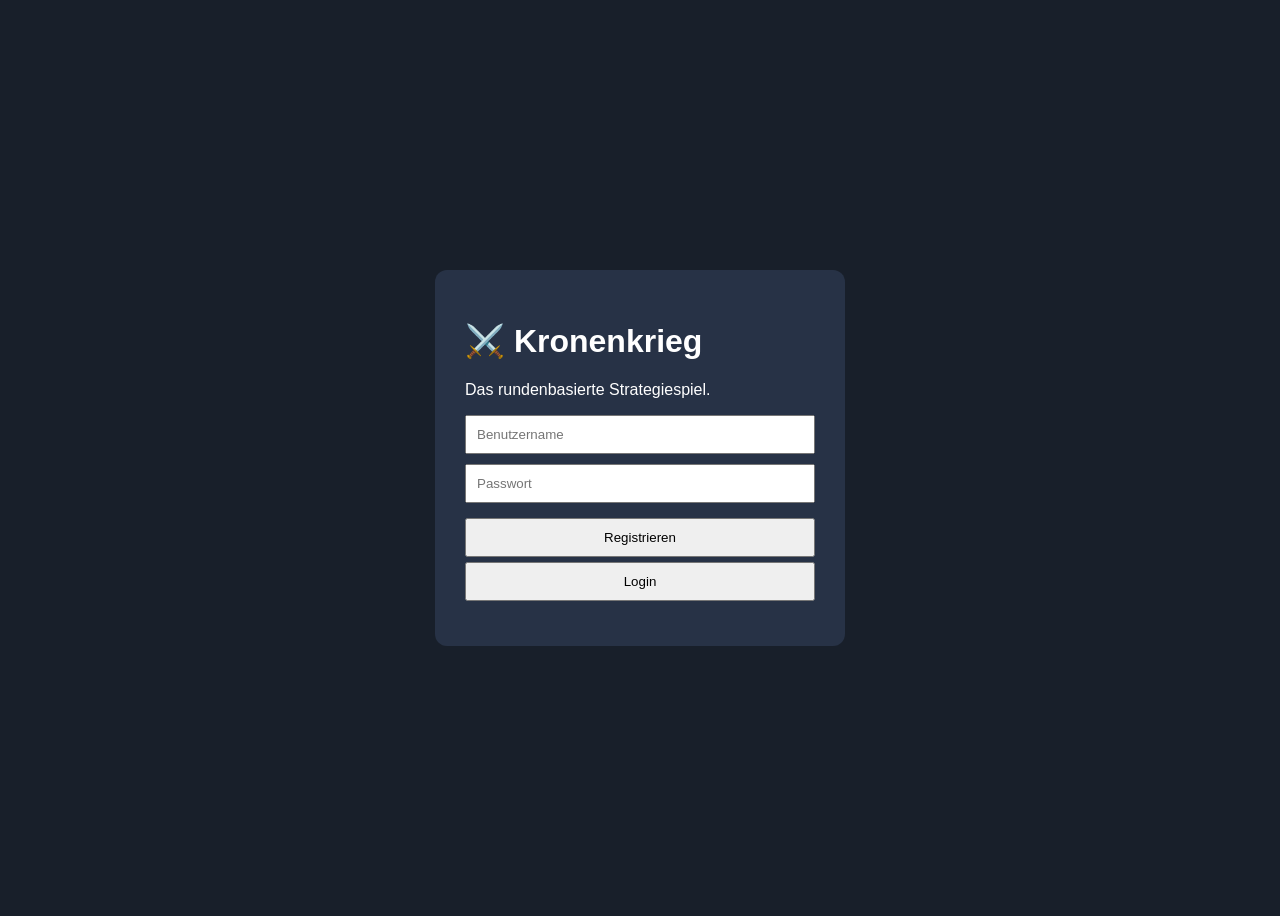
<file: index.html>
<!DOCTYPE html>
<html lang="de">
<head>
<meta charset="UTF-8">
<meta name="viewport" content="width=device-width, initial-scale=1.0">
<title>Kronenkrieg</title>

<style>
body{
    background:#181f2a;
    color:white;
    font-family:Arial;
    display:flex;
    justify-content:center;
    align-items:center;
    height:100vh;
}

.card{
    background:#273246;
    padding:30px;
    border-radius:12px;
    width:350px;
}

input{
    width:100%;
    margin-bottom:10px;
    padding:10px;
    box-sizing:border-box;
}

button{
    width:100%;
    padding:10px;
    margin-top:5px;
}

#message{
    margin-top:15px;
}
</style>

</head>
<body>

<div class="card">

<h1>⚔️ Kronenkrieg</h1>

<p>
Das rundenbasierte Strategiespiel.
</p>

<input id="username" placeholder="Benutzername">

<input
 id="password"
 type="password"
 placeholder="Passwort">

<button onclick="register()">
Registrieren
</button>
    <button onclick="login()">
Login
</button>

<div id="message"></div>

</div>

<script>

async function register(){

    const username =
      document.getElementById("username").value;

    const password =
      document.getElementById("password").value;

    const response =
      await fetch(
        "https://kronenkrieg-api.falkojaeger92.workers.dev/register",
        {
          method:"POST",

          headers:{
            "Content-Type":"application/json"
          },

          body:JSON.stringify({
            username,
            password
          })
        }
      );

    const data =
      await response.json();

    document.getElementById("message")
    .innerText =
    JSON.stringify(data);
}
async function login(){

    const username =
      document.getElementById("username").value;

    const password =
      document.getElementById("password").value;

    const response = await fetch(
        "https://kronenkrieg-api.falkojaeger92.workers.dev/login",
        {
            method:"POST",
            headers:{
                "Content-Type":"application/json"
            },
            body:JSON.stringify({
                username,
                password
            })
        }
    );

    const data = await response.json();

    if(data.token){

        localStorage.setItem(
            "token",
            data.token
        );

        window.location.href =
            "dashboard.html";
    }else{

        document.getElementById(
            "message"
        ).innerText =
        data.error || "Login fehlgeschlagen";
    }
}

</script>

</body>
</html>
</file>
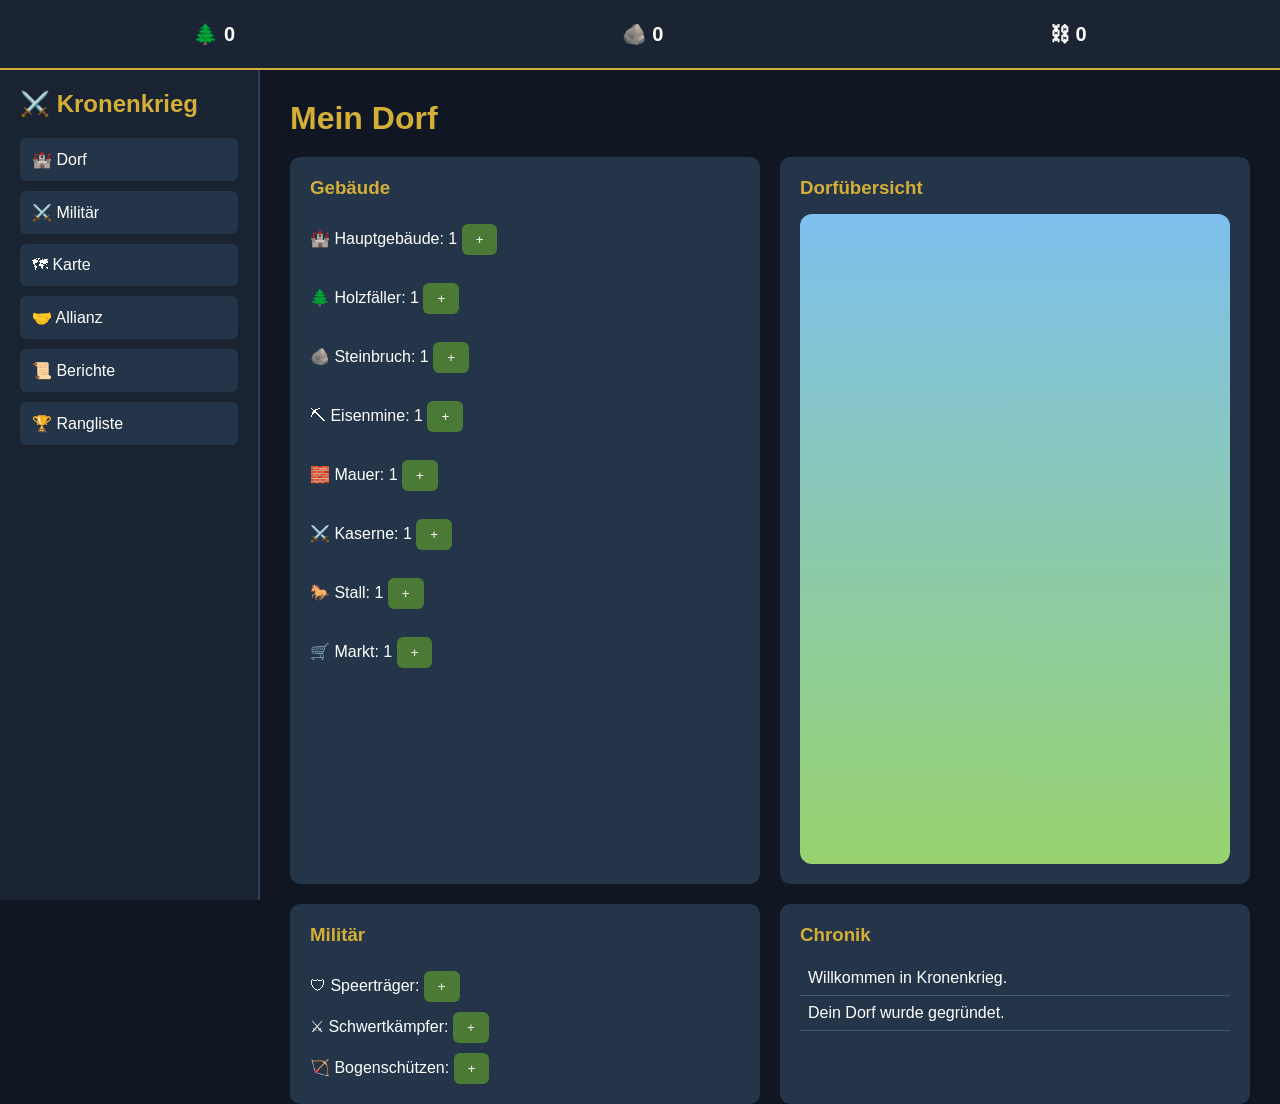
<file: dashboard.html>
<!DOCTYPE html>
<html lang="de">
<head>
<meta charset="UTF-8">
<meta name="viewport" content="width=device-width, initial-scale=1.0">
<title>Kronenkrieg</title>

<style>

*{
    margin:0;
    padding:0;
    box-sizing:border-box;
}

body{
    font-family:Arial, sans-serif;
    background:#101722;
    color:white;
}

.topbar{

    height:70px;

    background:#1a2433;

    display:flex;

    justify-content:space-around;

    align-items:center;

    border-bottom:2px solid #d4af37;
}

.resource{

    font-size:20px;
    font-weight:bold;
}

.layout{

    display:flex;
    height:calc(100vh - 70px);
}

.sidebar{

    width:260px;

    background:#192332;

    padding:20px;

    border-right:2px solid #2d405a;
}

.sidebar h2{

    color:#d4af37;

    margin-bottom:20px;
}

.menu-item{

    background:#243449;

    margin-bottom:10px;

    padding:12px;

    border-radius:6px;

    cursor:pointer;
}

.menu-item:hover{

    background:#324764;
}

.content{

    flex:1;

    padding:30px;
}

.village-view{

    display:grid;

    grid-template-columns:
    repeat(2, 1fr);

    gap:20px;
}

.card{

    background:#243449;

    border-radius:10px;

    padding:20px;
}

.card h3{

    color:#d4af37;

    margin-bottom:15px;
}

button{

    padding:8px 14px;

    border:none;

    border-radius:6px;

    background:#4a7a36;

    color:white;

    cursor:pointer;

    margin-top:10px;
}

button:hover{

    background:#609845;
}



.log{

    max-height:250px;
    overflow:auto;
}

.log-entry{

    padding:8px;
    border-bottom:1px solid #3d5678;
}
.village-scene{

    position:relative;

    width:100%;

    height:650px;

    overflow:hidden;

    border-radius:12px;

    background:
    linear-gradient(
      #7ec0ee,
      #98d36f
    );
}

    .building{

    position:absolute;

    transition:.3s;
}

    .building:hover{

    transform:scale(1.07);

    filter:
      drop-shadow(
        0 0 20px gold
      );
}

    #mainhallImg{

    width:250px;

    left:50%;

    top:10%;

    transform:
      translateX(-50%);

    z-index:20;
}

    #lumberjackImg{

    width:180px;

    left:5%;

    top:30%;

    z-index:15;
}

    #quarryImg{

    width:180px;

    right:5%;

    top:30%;

    z-index:15;
}


    #wallImg{

    width:650px;

    left:50%;

    bottom:0;

    transform:
      translateX(-50%);

    z-index:5;
}
    
.player{

    color:#d4af37;
    margin-bottom:20px;
}

</style>
</head>

<body>

<div class="topbar">

<div class="resource">
🌲 <span id="wood">0</span>
</div>

<div class="resource">
🪨 <span id="stone">0</span>
</div>

<div class="resource">
⛓ <span id="iron">0</span>
</div>

</div>

<div class="layout">

<div class="sidebar">

<h2>⚔️ Kronenkrieg</h2>

<div class="menu-item">
🏰 Dorf
</div>

<div class="menu-item">
⚔️ Militär
</div>

<div class="menu-item"
onclick="
location.href='map.html'
">

🗺 Karte

</div>

<div class="menu-item">
🤝 Allianz
</div>

<div class="menu-item">
📜 Berichte
</div>

<div class="menu-item">
🏆 Rangliste
</div>

</div>

<div class="content">

<h1 class="player"
id="player">
Mein Dorf
</h1>

<div class="village-view">

<div class="card">

<h3>Gebäude</h3>

<p>
🏰 Hauptgebäude:
<span id="mainhall">1</span>

<button>
+
</button>
</p>

<br>

<p>
🌲 Holzfäller:
<span id="lumberjack">
1
</span>

<button onclick="upgrade('lumberjack')">
+
</button>
</p>

<br>

<p>
🪨 Steinbruch:
<span id="quarry">
1
</span>

<button onclick="upgrade('quarry')">
+
</button>
</p>

<br>

<p>
⛏ Eisenmine:
<span id="mine">
1
</span>

<button onclick="upgrade('mine')">
+
</button>
</p>

<br>

<p>
🧱 Mauer:
<span id="wall">
1
</span>

<button>
+
</button>
</p>

<br>

<p>
⚔️ Kaserne:
<span id="barracks">
1
</span>

<button>
+
</button>
</p>

<br>

<p>
🐎 Stall:
<span id="stable">
1
</span>

<button>
+
</button>
</p>

<br>

<p>
🛒 Markt:
<span id="market">
1
</span>

<button>
+
</button>
</p>

</div>

<div class="card">

<h3>Dorfübersicht</h3>

<div class="village-scene">

    <img
      id="wallImg"
      class="building">

    <img
      id="mainhallImg"
      class="building">

    <img
      id="lumberjackImg"
      class="building">

    <img
      id="quarryImg"
      class="building">

</div>

</div>

<div class="card">

<h3>Militär</h3>

<p>
🛡 Speerträger:
<span id="spears"></span>

<button onclick="recruit('spears')">
+
</button>
</p>

<p>
⚔ Schwertkämpfer:
<span id="swords"></span>

<button onclick="recruit('swords')">
+
</button>
</p>

<p>
🏹 Bogenschützen:
<span id="archers"></span>

<button onclick="recruit('archers')">
+
</button>
</p>

</div>

<div class="card">

<h3>Chronik</h3>

<div class="log">

<div class="log-entry">
Willkommen in Kronenkrieg.
</div>

<div class="log-entry">
Dein Dorf wurde gegründet.
</div>

</div>

</div>

</div>

</div>

</div>

<script>
function getStage(level){

    if(level < 5)
        return 1;

    if(level < 10)
        return 2;

    if(level < 15)
        return 3;

    return 4;
}
    
loadVillage();

async function loadVillage(){

const token =
localStorage.getItem("token");

const response =
await fetch(
"https://kronenkrieg-api.falkojaeger92.workers.dev/me",
{
headers:{
Authorization: token
}
}
);

const data =
await response.json();

document.getElementById("player")
.innerText =
"🏰 " + data.username + "s Dorf";

document.getElementById("wood")
.innerText =
data.village.wood;

document.getElementById("stone")
.innerText =
data.village.stone;

document.getElementById("iron")
.innerText =
data.village.iron;

document.getElementById("lumberjack")
.innerText =
data.village.lumberjack;

document.getElementById("quarry")
.innerText =
data.village.quarry;

document.getElementById("mine")
.innerText =
data.village.mine;

document.getElementById("spears")
.innerText =
data.village.spears;

document.getElementById("swords")
.innerText =
data.village.swords;

document.getElementById("archers")
.innerText =
data.village.archers;
const hallStage =
getStage(
data.village.mainhall || 1
);

document
.getElementById("mainhallImg")
.src =
`assets/mainhall_${hallStage}.png`;

    const lumberStage =
getStage(
data.village.lumberjack || 1
);

document
.getElementById("lumberjackImg")
.src =
`assets/lumberjack_${lumberStage}.png`;

    const quarryStage =
getStage(
data.village.quarry || 1
);

document
.getElementById("quarryImg")
.src =
`assets/quarry_${quarryStage}.png`;

    const wallStage =
getStage(
data.village.wall || 1
);

document
.getElementById("wallImg")
.src =
`assets/wall_${wallStage}.png`;
}

async function upgrade(building){

const token =
localStorage.getItem("token");

await fetch(
"https://kronenkrieg-api.falkojaeger92.workers.dev/upgrade",
{
method:"POST",

headers:{
"Content-Type":"application/json",
Authorization: token
},

body:JSON.stringify({
building
})
}
);

loadVillage();
}

async function recruit(unit){

  const token =
    localStorage.getItem("token");

  await fetch(
    "https://kronenkrieg-api.falkojaeger92.workers.dev/recruit",
    {
      method:"POST",

      headers:{
        "Content-Type":"application/json",
        "Authorization":token
        },

      body:JSON.stringify({
        unit
      })

    }
  );

  loadVillage();
}
    
</script>

</body>
</html>
</file>
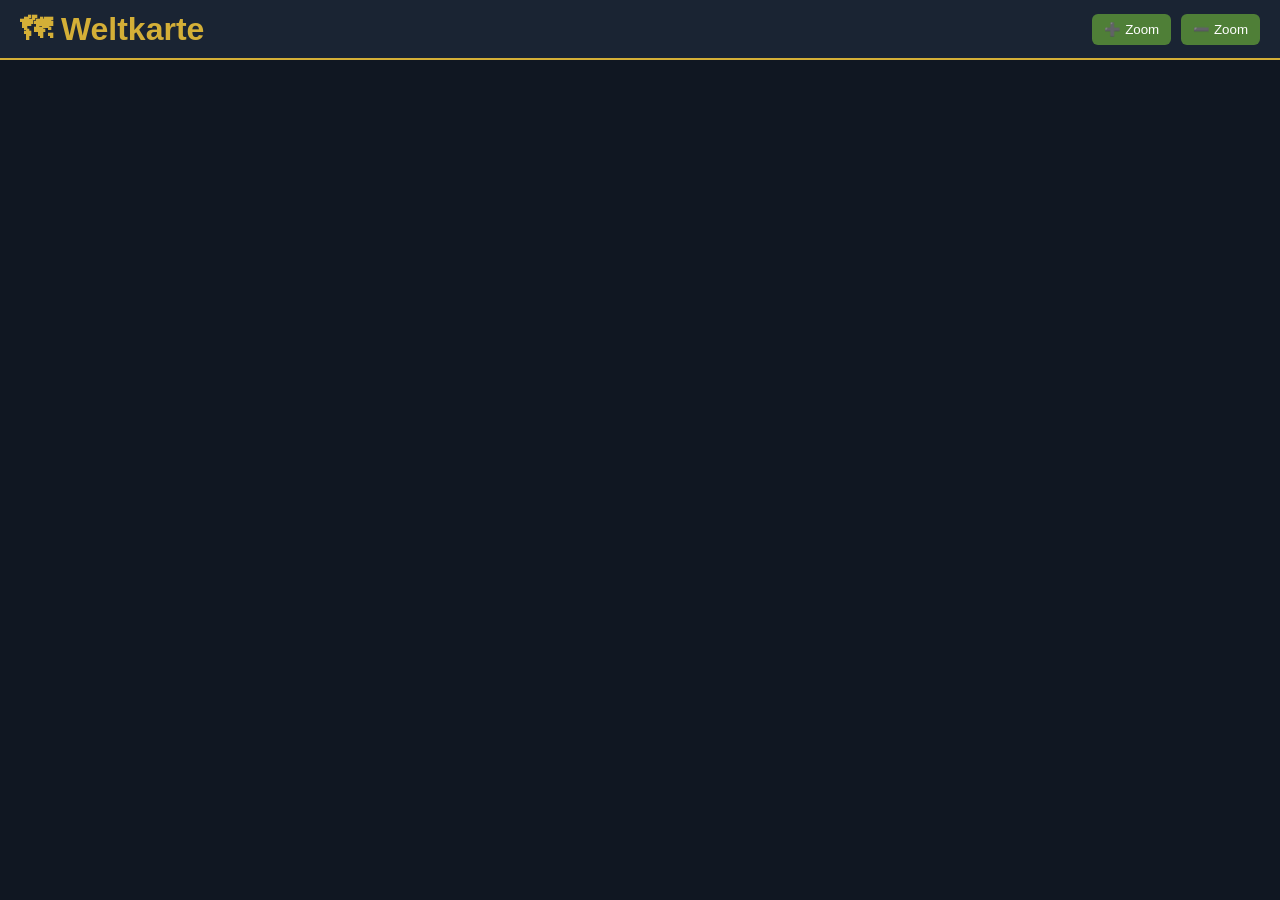
<file: map.html>
<!DOCTYPE html>
<html lang="de">
<head>
<meta charset="UTF-8">
<meta name="viewport" content="width=device-width, initial-scale=1.0">

<title>Kronenkrieg - Weltkarte</title>

<style>

*{
    margin:0;
    padding:0;
    box-sizing:border-box;
}

body{
    background:#101722;
    color:white;
    font-family:Arial,sans-serif;
    overflow:hidden;
}

.header{

    height:60px;

    background:#1a2433;

    border-bottom:2px solid #d4af37;

    display:flex;

    align-items:center;

    justify-content:space-between;

    padding:0 20px;
}

.header h1{
    color:#d4af37;
}

.controls{

    display:flex;
    gap:10px;
}

.controls button{

    padding:8px 12px;

    border:none;

    border-radius:6px;

    background:#4f7f37;

    color:white;

    cursor:pointer;
}

.controls button:hover{
    background:#618f48;
}

.map-wrapper{

    width:100vw;

    height:calc(100vh - 60px);

    overflow:auto;

    cursor:grab;
}

.map-wrapper:active{
    cursor:grabbing;
}

#map{

    display:grid;

    grid-template-columns:repeat(60,48px);

    gap:1px;

    transform-origin:top left;

    padding:20px;
}

.tile{

    width:48px;
    height:48px;

    background:#2d405a;

    border:1px solid #1e2e45;

    display:flex;

    align-items:center;

    justify-content:center;

    font-size:20px;

    transition:.15s;
}

.tile:hover{

    transform:scale(1.15);

    z-index:999;

    position:relative;
}

.player{

    background:#29456a;
}

.barbarian{

    background:#5d3b22;
}

.grass{
    background-image:url("assets/grass.png");
    background-size:cover;
    background-position:center;
}

.forest{
    background-image:url("assets/forest.png");
    background-size:cover;
    background-position:center;
}

.mountain{
    background-image:url("assets/mountain.png");
    background-size:cover;
    background-position:center;
}

.water{
    background-image:url("assets/water.png");
    background-size:cover;
    background-position:center;

    animation:waterMove 4s infinite;
}

.marker{

    width:40px;

    height:40px;

    object-fit:contain;

    pointer-events:none;

    transition:.2s;
}

.tile:hover .marker{

    transform:scale(1.2);
}

    
@keyframes waterMove{

    0%{
        filter:brightness(100%);
    }

    50%{
        filter:brightness(120%);
    }

    100%{
        filter:brightness(100%);
    }
}

</style>

</head>

<body>

<div class="header">

    <h1>🗺 Weltkarte</h1>

    <div class="controls">

        <button onclick="zoomIn()">
            ➕ Zoom
        </button>

        <button onclick="zoomOut()">
            ➖ Zoom
        </button>

    </div>

</div>

<div class="map-wrapper">

    <div id="map"></div>

</div>

<script>

let zoom = 1;

loadMap();

async function loadMap(){

    const response =
      await fetch(
        "https://kronenkrieg-api.falkojaeger92.workers.dev/map"
      );

    const data =
      await response.json();
    const tileMap = {};

    data.tiles.forEach(tile=>{

    tileMap[
      `${tile.x}_${tile.y}`
    ] = tile.terrain;

});

    let html = "";

    for(let y=0; y<60; y++){

        for(let x=0; x<60; x++){

           let tileClass =
tileMap[
`${x}_${y}`
] || "grass";
            let marker = "";

            for(const b of data.barbarians){

                if(
                    Number(b.x) === x &&
                    Number(b.y) === y
                ){

                    tileClass =
                      "barbarian";

                   marker =
`<img
 class="marker"
 src="assets/barbarian.png"
>`;
                }
            }

            for(const v of data.villages){

                if(
                    Number(v.x) === x &&
                    Number(v.y) === y
                ){

                    tileClass =
                      "player";

                   marker =
`<img
 class="marker"
 src="assets/village.png"
>`;
                }
            }

           html += `
<div
 class="tile ${tileClass}"
 data-x="${x}"
 data-y="${y}"
>
 ${marker}
</div>
`;
        }
    }

    document.getElementById("map")
      .innerHTML = html;
}

async function attack(id){

    const token =
      localStorage.getItem("token");

    const response =
      await fetch(
        "https://kronenkrieg-api.falkojaeger92.workers.dev/attack",
        {
            method:"POST",

            headers:{
                "Content-Type":"application/json",
                "Authorization":token
            },

            body:JSON.stringify({

                targetId:id,

                spears:10,

                swords:0,

                archers:0
            })
        }
      );

    const data =
      await response.json();

    alert(
      `Ankunft Runde ${data.arrivalRound}`
    );
}

function zoomIn(){

    zoom += 0.1;

    document.getElementById("map")
      .style.transform =
      `scale(${zoom})`;
}

function zoomOut(){

    zoom -= 0.1;

    if(zoom < 0.5){

        zoom = 0.5;
    }

    document.getElementById("map")
      .style.transform =
      `scale(${zoom})`;
}

</script>

</body>
</html>
</file>
